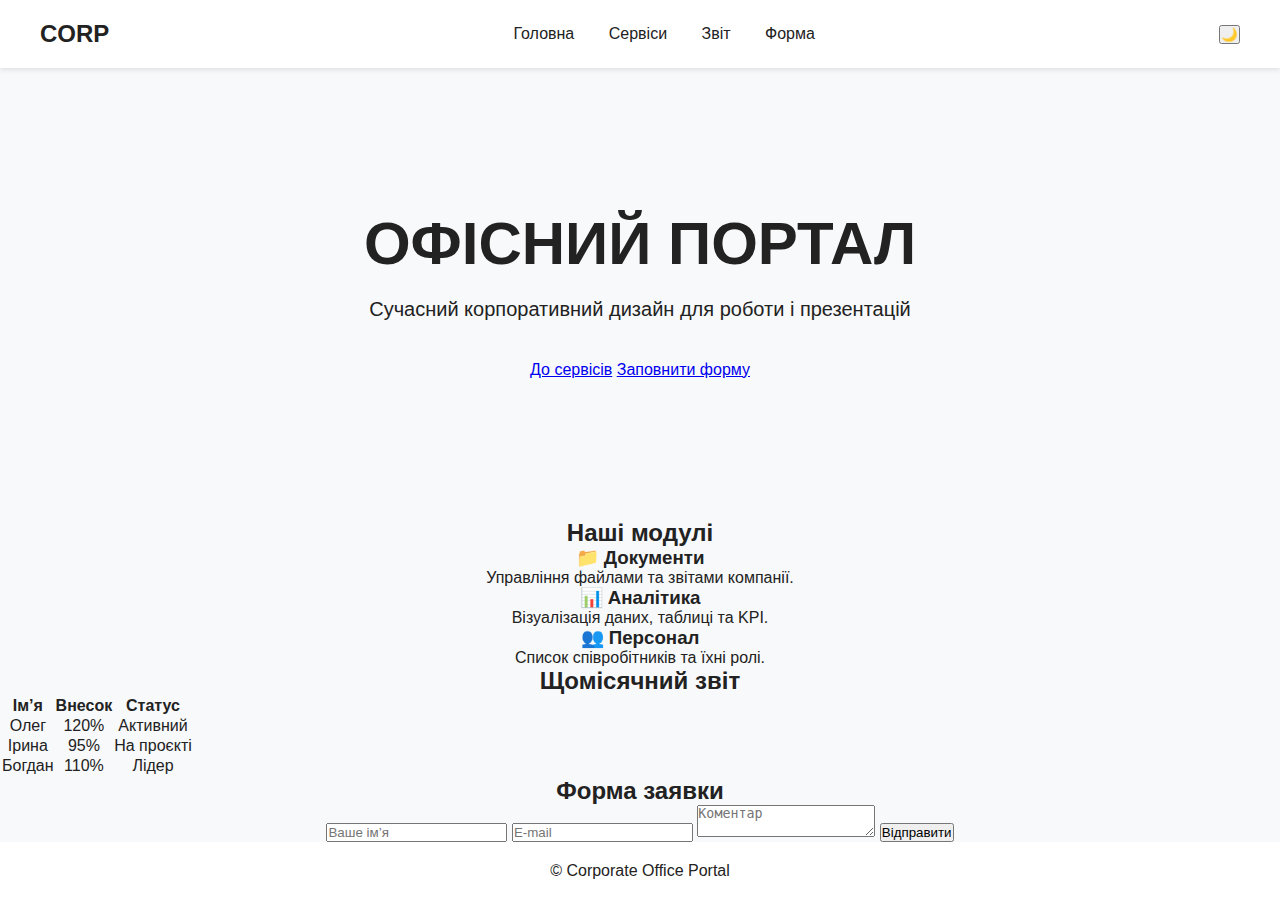
<file: index.html>
<!DOCTYPE html>
<html lang="uk">
<head>
  <meta charset="UTF-8">
  <meta name="viewport" content="width=device-width, initial-scale=1.0">
  <title>Офісний портал</title>
  <link rel="stylesheet" href="styles.css">
</head>
<body>
  <!-- Шапка -->
  <header>
    <div class="logo">CORP</div>
    <nav>
      <a href="#home">Головна</a>
      <a href="#services">Сервіси</a>
      <a href="#report">Звіт</a>
      <a href="#form">Форма</a>
    </nav>
    <button id="themeToggle">🌙</button>
  </header>

  <!-- Головний блок -->
  <section class="hero" id="home">
    <h1>ОФІСНИЙ ПОРТАЛ</h1>
    <p>Сучасний корпоративний дизайн для роботи і презентацій</p>
    <div class="hero-buttons">
      <a href="#services" class="btn">До сервісів</a>
      <a href="#form" class="btn secondary">Заповнити форму</a>
    </div>
  </section>

  <!-- Сервіси -->
  <section class="services" id="services">
    <h2>Наші модулі</h2>
    <div class="cards">
      <div class="card">
        <h3>📁 Документи</h3>
        <p>Управління файлами та звітами компанії.</p>
      </div>
      <div class="card">
        <h3>📊 Аналітика</h3>
        <p>Візуалізація даних, таблиці та KPI.</p>
      </div>
      <div class="card">
        <h3>👥 Персонал</h3>
        <p>Список співробітників та їхні ролі.</p>
      </div>
    </div>
  </section>

  <!-- Таблиця -->
  <section class="report" id="report">
    <h2>Щомісячний звіт</h2>
    <table>
      <thead>
        <tr>
          <th>Ім’я</th>
          <th>Внесок</th>
          <th>Статус</th>
        </tr>
      </thead>
      <tbody>
        <tr>
          <td>Олег</td>
          <td>120%</td>
          <td>Активний</td>
        </tr>
        <tr>
          <td>Ірина</td>
          <td>95%</td>
          <td>На проєкті</td>
        </tr>
        <tr>
          <td>Богдан</td>
          <td>110%</td>
          <td>Лідер</td>
        </tr>
      </tbody>
    </table>
  </section>

  <!-- Форма -->
  <section class="form" id="form">
    <h2>Форма заявки</h2>
    <form id="joinForm">
      <input type="text" placeholder="Ваше ім’я" required>
      <input type="email" placeholder="E-mail" required>
      <textarea placeholder="Коментар" required></textarea>
      <button type="submit">Відправити</button>
    </form>
    <p id="formMessage"></p>
  </section>

  <!-- Футер -->
  <footer>
    <p>© <span id="year"></span> Corporate Office Portal</p>
  </footer>

  <script src="script.js"></script>
</body>
</html>
</file>
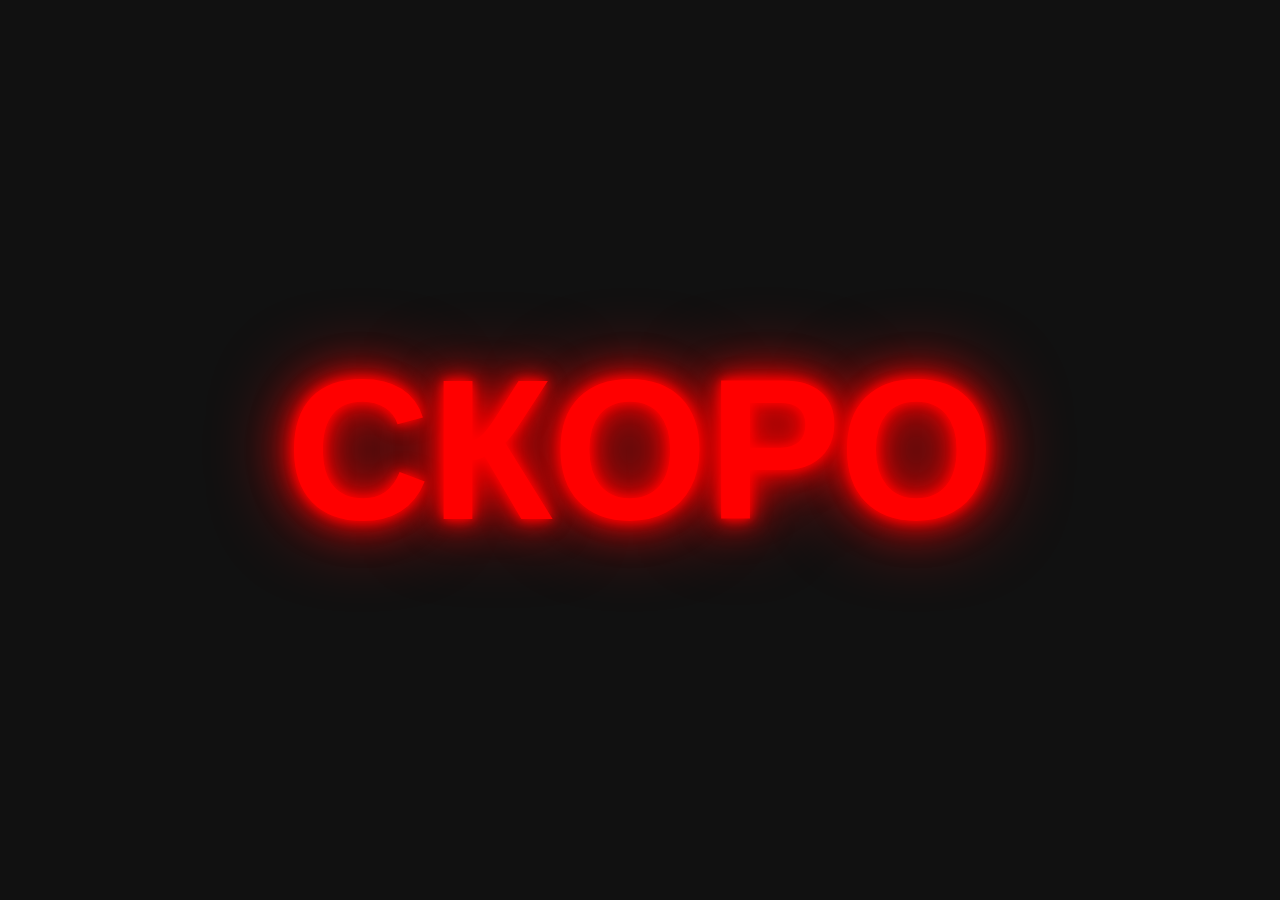
<file: albom.html>
<!DOCTYPE html>
<html lang="uk">
<head>
<meta charset="UTF-8">
<meta name="viewport" content="width=device-width, initial-scale=1.0">
<title>СКОРО</title>
<style>
  body {
    margin: 0;
    padding: 0;
    height: 100vh;
    display: flex;
    justify-content: center;
    align-items: center;
    background: #111; /* чорний фон */
    color: #ff0000; /* червоний текст */
    font-family: Arial, sans-serif;
  }

  h1 {
    font-size: clamp(50px, 20vw, 200px); /* адаптивний великий текст */
    text-align: center;
    text-shadow:
      0 0 10px #ff0000,
      0 0 20px #ff0000,
      0 0 40px #ff0000,
      0 0 80px #ff0000;
  }
</style>
</head>
<body>
  <h1>СКОРО</h1>
</body>
</html>
</file>
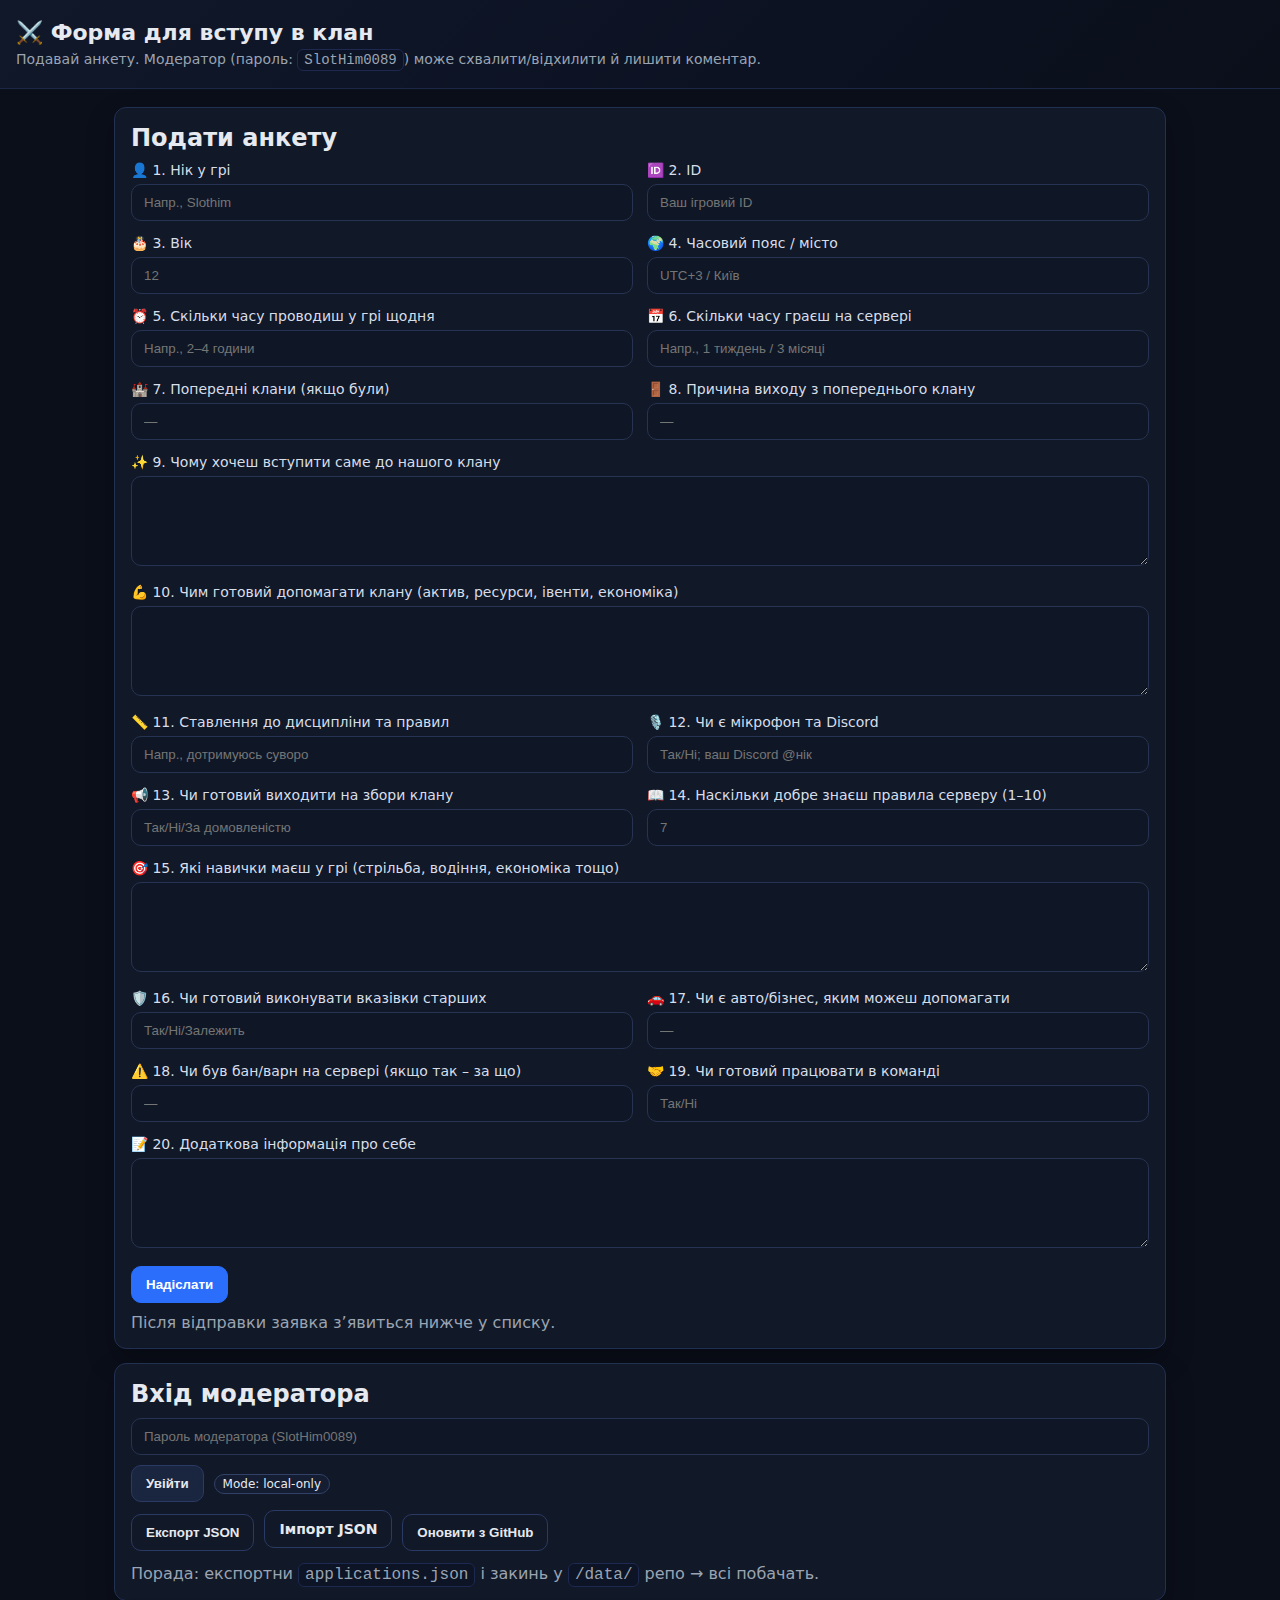
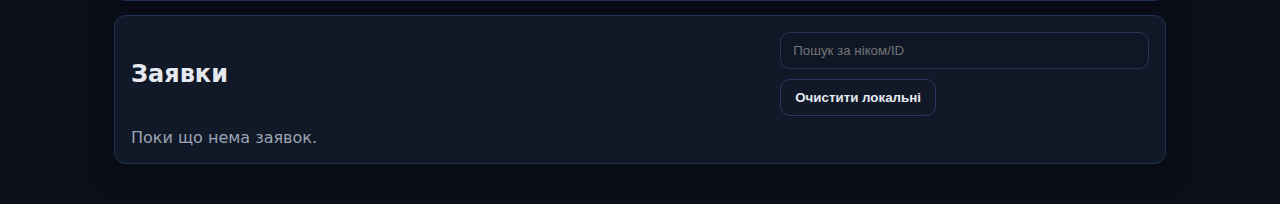
<file: anketa2.html>
<!DOCTYPE html>
<html lang="uk">
<head>
  <meta charset="UTF-8" />
  <meta name="viewport" content="width=device-width,initial-scale=1" />
  <title>⚔️ Форма для вступу в клан</title>
  <style>
    :root {
      --bg: #0b0f1a;
      --card: #111827;
      --muted: #9aa4b2;
      --line: #223054;
      --accent: #2a6efb;
      --ok: #16a34a;
      --bad: #dc2626;
      --text: #e6e9ef;
      --pill: #314168;
      --radius: 12px;
      --gap: 14px;
    }
    * { box-sizing: border-box; }
    body { margin:0; font-family: system-ui, -apple-system, Segoe UI, Roboto, Ubuntu, "Helvetica Neue", Arial, "Noto Sans", "Liberation Sans", sans-serif; background: var(--bg); color: var(--text); }
    header { position: sticky; top:0; z-index:5; padding:20px 16px; background: linear-gradient(135deg,#10182a,#0c1222 60%,#0b0f1a); border-bottom:1px solid #1b2745; }
    h1 { margin:0 0 6px; font-size:22px; }
    .sub { color: var(--muted); font-size:14px; }
    main { max-width: 1080px; margin: 18px auto 40px; padding: 0 14px; display:grid; gap:18px; }
    .card { background: var(--card); border:1px solid var(--line); border-radius: var(--radius); padding: 16px; box-shadow: 0 12px 28px rgba(0,0,0,.28); }
    .grid { display:grid; gap: var(--gap); }
    .g2 { grid-template-columns: 1fr 1fr; }
    @media (max-width: 820px){ .g2 { grid-template-columns: 1fr; } }
    label { font-size:14px; color:#d7deea; display:block; margin-bottom:6px; }
    input, textarea, select {
      width:100%; border-radius:10px; border:1px solid #273352; background:#0f1726; color:var(--text);
      padding:10px 12px; outline:none;
    }
    textarea { min-height: 90px; resize: vertical; }

    .row { display:flex; gap:10px; align-items:center; flex-wrap:wrap; }
    .right { justify-content:flex-end; }
    .btn {
      border:1px solid #2a3a64; background:#1a2540; color:var(--text);
      padding:10px 14px; border-radius:10px; cursor:pointer; font-weight:600; transition:.15s transform ease, .15s background ease;
      user-select:none;
    }
    .btn:hover { transform: translateY(-1px); }
    .btn:disabled { opacity:.6; cursor:not-allowed; transform:none; }
    .primary { background: var(--accent); border-color: var(--accent); color:#fff; }
    .success { background: var(--ok); border-color:#148b40; }
    .danger  { background: var(--bad); border-color:#b51f1f; }
    .ghost   { background: transparent; }

    .muted { color: var(--muted); }
    .tag { display:inline-block; border:1px solid var(--pill); background:#141d31; padding:2px 8px; border-radius:999px; font-size:12px; }

    .item { border:1px solid var(--line); background:#0f1730; border-radius:12px; padding:12px; display:grid; gap:10px; }
    .item-head { display:flex; align-items:center; justify-content:space-between; gap:10px; flex-wrap:wrap; }
    .item-meta { display:flex; gap:8px; align-items:center; flex-wrap:wrap; font-size:13px; color:#cbd5e1; }
    .sep { height:1px; background:#1b2745; margin:6px 0; }

    .status { padding:3px 9px; border-radius:999px; font-size:12px; border:1px solid; }
    .pending { border-color:#6b7280; color:#e5e7eb; }
    .approved { border-color:#1c8a55; color:#86efac; }
    .rejected { border-color:#b6313a; color:#fecaca; }

    details summary { cursor:pointer; list-style:none; }
    details summary::-webkit-details-marker { display:none; }
    summary .twist { display:inline-block; width:1em; text-align:center; transition: transform .2s; }
    details[open] summary .twist { transform: rotate(90deg); }

    code.inline {
      background:#0d1426; padding:2px 6px; border-radius:6px;
      border:1px solid #1d2950; font-family: ui-monospace, SFMono-Regular, Menlo, Consolas, "Liberation Mono", monospace;
    }

    .comment-box { display:flex; gap:8px; flex-wrap:wrap; }
    .comment-box input { flex:1 1 240px; }
  </style>
</head>
<body>
  <header>
    <h1>⚔️ Форма для вступу в клан</h1>
    <div class="sub">Подавай анкету. Модератор (пароль: <code class="inline">SlotHim0089</code>) може схвалити/відхилити й лишити коментар.</div>
  </header>

  <main class="grid">
    <!-- SUBMIT FORM -->
    <section class="card">
      <h2 style="margin:0 0 10px;">Подати анкету</h2>
      <form id="form" class="grid g2">
        <div>
          <label>👤 1. Нік у грі</label>
          <input name="nick" required maxlength="40" placeholder="Напр., Slothim">
        </div>
        <div>
          <label>🆔 2. ID</label>
          <input name="gameId" required maxlength="40" placeholder="Ваш ігровий ID">
        </div>
        <div>
          <label>🎂 3. Вік</label>
          <input name="age" type="number" min="5" max="120" required placeholder="12">
        </div>
        <div>
          <label>🌍 4. Часовий пояс / місто</label>
          <input name="tzCity" required placeholder="UTC+3 / Київ">
        </div>
        <div>
          <label>⏰ 5. Скільки часу проводиш у грі щодня</label>
          <input name="daily" required placeholder="Напр., 2–4 години">
        </div>
        <div>
          <label>📅 6. Скільки часу граєш на сервері</label>
          <input name="serverTime" required placeholder="Напр., 1 тиждень / 3 місяці">
        </div>
        <div>
          <label>🏰 7. Попередні клани (якщо були)</label>
          <input name="prevClans" placeholder="—">
        </div>
        <div>
          <label>🚪 8. Причина виходу з попереднього клану</label>
          <input name="leaveReason" placeholder="—">
        </div>
        <div style="grid-column:1 / -1;">
          <label>✨ 9. Чому хочеш вступити саме до нашого клану</label>
          <textarea name="whyUs" required></textarea>
        </div>
        <div style="grid-column:1 / -1;">
          <label>💪 10. Чим готовий допомагати клану (актив, ресурси, івенти, економіка)</label>
          <textarea name="help" required></textarea>
        </div>
        <div>
          <label>📏 11. Ставлення до дисципліни та правил</label>
          <input name="discipline" required placeholder="Напр., дотримуюсь суворо">
        </div>
        <div>
          <label>🎙️ 12. Чи є мікрофон та Discord</label>
          <input name="micDiscord" required placeholder="Так/Ні; ваш Discord @нік">
        </div>
        <div>
          <label>📢 13. Чи готовий виходити на збори клану</label>
          <input name="meetings" required placeholder="Так/Ні/За домовленістю">
        </div>
        <div>
          <label>📖 14. Наскільки добре знаєш правила серверу (1–10)</label>
          <input name="rules" type="number" min="1" max="10" required placeholder="7">
        </div>
        <div style="grid-column:1 / -1;">
          <label>🎯 15. Які навички маєш у грі (стрільба, водіння, економіка тощо)</label>
          <textarea name="skills" required></textarea>
        </div>
        <div>
          <label>🛡️ 16. Чи готовий виконувати вказівки старших</label>
          <input name="followOrders" required placeholder="Так/Ні/Залежить">
        </div>
        <div>
          <label>🚗 17. Чи є авто/бізнес, яким можеш допомагати</label>
          <input name="assets" placeholder="—">
        </div>
        <div>
          <label>⚠️ 18. Чи був бан/варн на сервері (якщо так – за що)</label>
          <input name="bans" placeholder="—">
        </div>
        <div>
          <label>🤝 19. Чи готовий працювати в команді</label>
          <input name="teamwork" required placeholder="Так/Ні">
        </div>
        <div style="grid-column:1 / -1;">
          <label>📝 20. Додаткова інформація про себе</label>
          <textarea name="extra"></textarea>
        </div>

        <div class="row">
          <button class="btn primary" type="submit">Надіслати</button>
          <span class="muted">Після відправки заявка з’явиться нижче у списку.</span>
        </div>
      </form>
    </section>

    <!-- MOD LOGIN -->
    <section class="card">
      <h2 style="margin:0 0 10px;">Вхід модератора</h2>
      <div class="row">
        <input id="modPass" type="password" placeholder="Пароль модератора (SlotHim0089)">
        <button id="modLogin" class="btn">Увійти</button>
        <span class="tag" id="modeTag">Mode: local-only</span>
      </div>
      <div class="row" style="margin-top:8px;">
        <button id="exportBtn" class="btn ghost">Експорт JSON</button>
        <label class="btn ghost" style="cursor:pointer;">
          Імпорт JSON
          <input id="importInput" type="file" accept="application/json" style="display:none;">
        </label>
        <button id="reloadRemote" class="btn ghost">Оновити з GitHub</button>
        <span class="muted">Порада: експортни <code class="inline">applications.json</code> і закинь у <code class="inline">/data/</code> репо → всі побачать.</span>
      </div>
    </section>

    <!-- LIST -->
    <section class="card">
      <div class="row" style="justify-content:space-between;">
        <h2 style="margin:0;">Заявки</h2>
        <div class="row">
          <input id="search" placeholder="Пошук за ніком/ID" />
          <button id="clearAll" class="btn ghost">Очистити локальні</button>
        </div>
      </div>
      <div id="list" class="grid" style="margin-top:12px;"></div>
    </section>
  </main>

  <script>
    // ========= CONFIG =========
    const MOD_PASSWORD = "SlotHim0089";
    const REMOTE_JSON_URL = "./data/applications.json"; // опціонально: якщо закинете файл у репо

    // ========= STATE =========
    let STATE = {
      isModerator: false,
      applications: [], // масив об'єктів
    };

    // ========= HELPERS =========
    const $ = s => document.querySelector(s);
    const listEl = $("#list");
    const modeTag = $("#modeTag");

    function uid() { return "id_" + Math.random().toString(36).slice(2) + Date.now().toString(36); }
    function nowISO() { return new Date().toISOString(); }
    function saveLocal() { localStorage.setItem("clan_applications", JSON.stringify(STATE.applications)); }
    function loadLocal() {
      try {
        const raw = localStorage.getItem("clan_applications");
        STATE.applications = raw ? JSON.parse(raw) : [];
      } catch { STATE.applications = []; }
    }
    function escapeHtml(s) {
      return String(s).replace(/[&<>"']/g, m => ({'&':'&amp;','<':'&lt;','>':'&gt;','"':'&quot;',"'":'&#039;'}[m]));
    }
    function nl2br(s){ return String(s).replace(/\n/g,"<br>"); }
    function timeago(iso){
      if(!iso) return "";
      const diff = (Date.now() - new Date(iso).getTime()) / 1000;
      if (diff < 60) return "щойно";
      if (diff < 3600) return Math.floor(diff/60) + " хв тому";
      if (diff < 86400) return Math.floor(diff/3600) + " год тому";
      return new Date(iso).toLocaleString();
    }

    function toCSV(items){
      const keys = Object.keys(items[0]||{});
      const esc = v => `"${String(v??"").replace(/"/g,'""')}"`;
      return [keys.join(","), ...items.map(o => keys.map(k => esc(o[k])).join(","))].join("\n");
    }

    function download(name, text, type="application/json"){
      const a = document.createElement("a");
      a.href = URL.createObjectURL(new Blob([text], {type}));
      a.download = name;
      a.click();
      URL.revokeObjectURL(a.href);
    }

    // ========= RENDER =========
    function renderList(filter=""){
      listEl.innerHTML = "";
      const q = filter.trim().toLowerCase();
      let apps = [...STATE.applications].sort((a,b)=>(b.createdAt||"").localeCompare(a.createdAt||""));
      if (q) apps = apps.filter(a =>
        (a.nick||"").toLowerCase().includes(q) ||
        (a.gameId||"").toLowerCase().includes(q)
      );

      if (!apps.length){
        listEl.innerHTML = `<div class="muted">Поки що нема заявок.</div>`;
        return;
      }

      for (const app of apps){
        const status = app.status || "pending";
        const statusClass = status==="approved" ? "approved" : status==="rejected" ? "rejected" : "pending";

        const wrap = document.createElement("div");
        wrap.className = "item";

        const head = document.createElement("div");
        head.className = "item-head";
        head.innerHTML = `
          <div class="item-meta">
            <strong>${escapeHtml(app.nick||"(без ніку)")}</strong>
            <span>🆔 ${escapeHtml(app.gameId||"-")}</span>
            <span>🎂 ${escapeHtml(String(app.age||"-"))}</span>
            <span class="status ${statusClass}">${status}</span>
            <span class="muted" title="${app.createdAt||""}">${timeago(app.createdAt)}</span>
          </div>
          <div class="row">
            <button class="btn ghost" data-action="toggle">Переглянути</button>
          </div>
        `;

        const details = document.createElement("details");
        const sum = document.createElement("summary");
        sum.innerHTML = `<span class="twist">▶</span> Деталі`;
        details.appendChild(sum);

        const fieldsHtml = `
          <div class="grid" style="gap:8px; margin-top:8px;">
            <div><b>🌍 4.</b> ${escapeHtml(app.tzCity||"")}</div>
            <div><b>⏰ 5.</b> ${escapeHtml(app.daily||"")}</div>
            <div><b>📅 6.</b> ${escapeHtml(app.serverTime||"")}</div>
            <div><b>🏰 7.</b> ${escapeHtml(app.prevClans||"")}</div>
            <div><b>🚪 8.</b> ${escapeHtml(app.leaveReason||"")}</div>
            <div><b>✨ 9.</b> ${nl2br(escapeHtml(app.whyUs||""))}</div>
            <div><b>💪 10.</b> ${nl2br(escapeHtml(app.help||""))}</div>
            <div><b>📏 11.</b> ${escapeHtml(app.discipline||"")}</div>
            <div><b>🎙️ 12.</b> ${escapeHtml(app.micDiscord||"")}</div>
            <div><b>📢 13.</b> ${escapeHtml(app.meetings||"")}</div>
            <div><b>📖 14.</b> ${escapeHtml(app.rules||"")}</div>
            <div><b>🎯 15.</b> ${nl2br(escapeHtml(app.skills||""))}</div>
            <div><b>🛡️ 16.</b> ${escapeHtml(app.followOrders||"")}</div>
            <div><b>🚗 17.</b> ${escapeHtml(app.assets||"")}</div>
            <div><b>⚠️ 18.</b> ${escapeHtml(app.bans||"")}</div>
            <div><b>🤝 19.</b> ${escapeHtml(app.teamwork||"")}</div>
            <div><b>📝 20.</b> ${nl2br(escapeHtml(app.extra||""))}</div>
          </div>
        `;
        const inner = document.createElement("div");
        inner.style.marginTop = "10px";
        inner.innerHTML = fieldsHtml;

        if (app.modComment){
          const sep = document.createElement("div");
          sep.className = "sep";
          const cm = document.createElement("div");
          cm.innerHTML = `<span class="muted"><b>Коментар модератора:</b></span><br>${nl2br(escapeHtml(app.modComment))}`;
          inner.appendChild(sep);
          inner.appendChild(cm);
        }

        details.appendChild(inner);

        wrap.appendChild(head);
        wrap.appendChild(details);

        // moderation controls
        if (STATE.isModerator){
          const sep = document.createElement("div"); sep.className = "sep";
          const actions = document.createElement("div"); actions.className = "row";
          const approve = document.createElement("button"); approve.className = "btn success"; approve.textContent = "Схвалити";
          const reject = document.createElement("button"); reject.className = "btn danger"; reject.textContent = "Відхилити";
          const commentBox = document.createElement("div"); commentBox.className = "comment-box";
          const cInput = document.createElement("input"); cInput.placeholder = "Залишити коментар…"; cInput.value = app.modComment || "";
          const saveC = document.createElement("button"); saveC.className = "btn primary"; saveC.textContent = "Зберегти коментар";

          approve.onclick = () => setStatus(app.id, "approved");
          reject.onclick  = () => setStatus(app.id, "rejected");
          saveC.onclick   = () => setComment(app.id, cInput.value);

          actions.appendChild(approve);
          actions.appendChild(reject);
          commentBox.appendChild(cInput);
          commentBox.appendChild(saveC);

          wrap.appendChild(sep);
          wrap.appendChild(actions);
          wrap.appendChild(commentBox);
        }

        head.querySelector('[data-action="toggle"]').onclick = () => {
          details.open = !details.open;
        };

        listEl.appendChild(wrap);
      }
    }

    // ========= MUTATIONS =========
    function setStatus(id, status){
      const i = STATE.applications.findIndex(a => a.id === id);
      if (i === -1) return;
      STATE.applications[i].status = status;
      STATE.applications[i].updatedAt = nowISO();
      saveLocal();
      renderList($("#search").value||"");
    }
    function setComment(id, text){
      const i = STATE.applications.findIndex(a => a.id === id);
      if (i === -1) return;
      STATE.applications[i].modComment = text || "";
      STATE.applications[i].updatedAt = nowISO();
      saveLocal();
      renderList($("#search").value||"");
    }

    // ========= EVENTS =========
    $("#form").addEventListener("submit", e => {
      e.preventDefault();
      const fd = new FormData(e.target);
      const app = {
        id: uid(),
        createdAt: nowISO(),
        updatedAt: nowISO(),
        status: "pending",
        // fields:
        nick: fd.get("nick")?.toString().trim(),
        gameId: fd.get("gameId")?.toString().trim(),
        age: Number(fd.get("age")||""),
        tzCity: fd.get("tzCity")?.toString().trim(),
        daily: fd.get("daily")?.toString().trim(),
        serverTime: fd.get("serverTime")?.toString().trim(),
        prevClans: fd.get("prevClans")?.toString().trim(),
        leaveReason: fd.get("leaveReason")?.toString().trim(),
        whyUs: fd.get("whyUs")?.toString().trim(),
        help: fd.get("help")?.toString().trim(),
        discipline: fd.get("discipline")?.toString().trim(),
        micDiscord: fd.get("micDiscord")?.toString().trim(),
        meetings: fd.get("meetings")?.toString().trim(),
        rules: Number(fd.get("rules")||""),
        skills: fd.get("skills")?.toString().trim(),
        followOrders: fd.get("followOrders")?.toString().trim(),
        assets: fd.get("assets")?.toString().trim(),
        bans: fd.get("bans")?.toString().trim(),
        teamwork: fd.get("teamwork")?.toString().trim(),
        extra: fd.get("extra")?.toString().trim(),
        modComment: ""
      };

      // прості перевірки
      if (!app.nick || !app.gameId || !app.age || !app.tzCity || !app.daily || !app.serverTime || !app.whyUs || !app.help || !app.discipline || !app.micDiscord || !app.meetings || !app.rules || !app.skills || !app.followOrders || !app.teamwork){
        alert("Будь ласка, заповни обов'язкові поля.");
        return;
      }

      STATE.applications.push(app);
      saveLocal();
      e.target.reset();
      renderList($("#search").value||"");
      window.scrollTo({ top: document.body.scrollHeight, behavior: "smooth" });
    });

    $("#modLogin").addEventListener("click", () => {
      const pass = $("#modPass").value;
      if (pass !== MOD_PASSWORD){ alert("Невірний пароль."); return; }
      STATE.isModerator = true;
      modeTag.textContent = "Mode: local-only (moderator)";
      renderList($("#search").value||"");
      alert("Готово. Можеш модерувати заявки.");
    });

    $("#exportBtn").addEventListener("click", () => {
      const json = JSON.stringify(STATE.applications, null, 2);
      download("applications.json", json, "application/json");
      // підказка: також можна CSV
      // download("applications.csv", toCSV(STATE.applications), "text/csv");
    });

    $("#importInput").addEventListener("change", async (e) => {
      const file = e.target.files?.[0];
      if (!file) return;
      const text = await file.text();
      try {
        const data = JSON.parse(text);
        if (!Array.isArray(data)) throw new Error("JSON має бути масивом");
        if (!confirm("Імпортувати і замінити локальні заявки?")) return;
        STATE.applications = data;
        saveLocal();
        renderList($("#search").value||"");
        alert("Імпортовано.");
      } catch (err){
        alert("Помилка імпорту JSON: " + err.message);
      } finally {
        e.target.value = "";
      }
    });

    $("#reloadRemote").addEventListener("click", async () => {
      try {
        const res = await fetch(REMOTE_JSON_URL, {cache:"no-store"});
        if (!res.ok) throw new Error("HTTP " + res.status);
        const data = await res.json();
        if (!Array.isArray(data)) throw new Error("Очікував масив заявок");
        if (!confirm("Замінити локальні заявки даними з GitHub?")) return;
        STATE.applications = data;
        saveLocal();
        renderList($("#search").value||"");
        alert("Оновлено з GitHub.");
      } catch (e){
        alert("Не вдалося завантажити data/applications.json. Можливо, файл ще не залитий.");
      }
    });

    $("#search").addEventListener("input", (e) => renderList(e.target.value));
    $("#clearAll").addEventListener("click", () => {
      if (!confirm("Очистити ВСІ локальні заявки в цьому браузері?")) return;
      STATE.applications = [];
      saveLocal();
      renderList($("#search").value||"");
    });

    // ========= BOOT =========
    (async function init(){
      loadLocal();
      // якщо у репо вже є спільний файл — підтягнемо як базу (тільки якщо локально пусто)
      if (!STATE.applications.length){
        try {
          const res = await fetch(REMOTE_JSON_URL, {cache:"no-store"});
          if (res.ok){
            const data = await res.json();
            if (Array.isArray(data)){
              STATE.applications = data;
              saveLocal();
            }
          }
        } catch {}
      }
      renderList();
    })();
  </script>
</body>
</html>
</file>
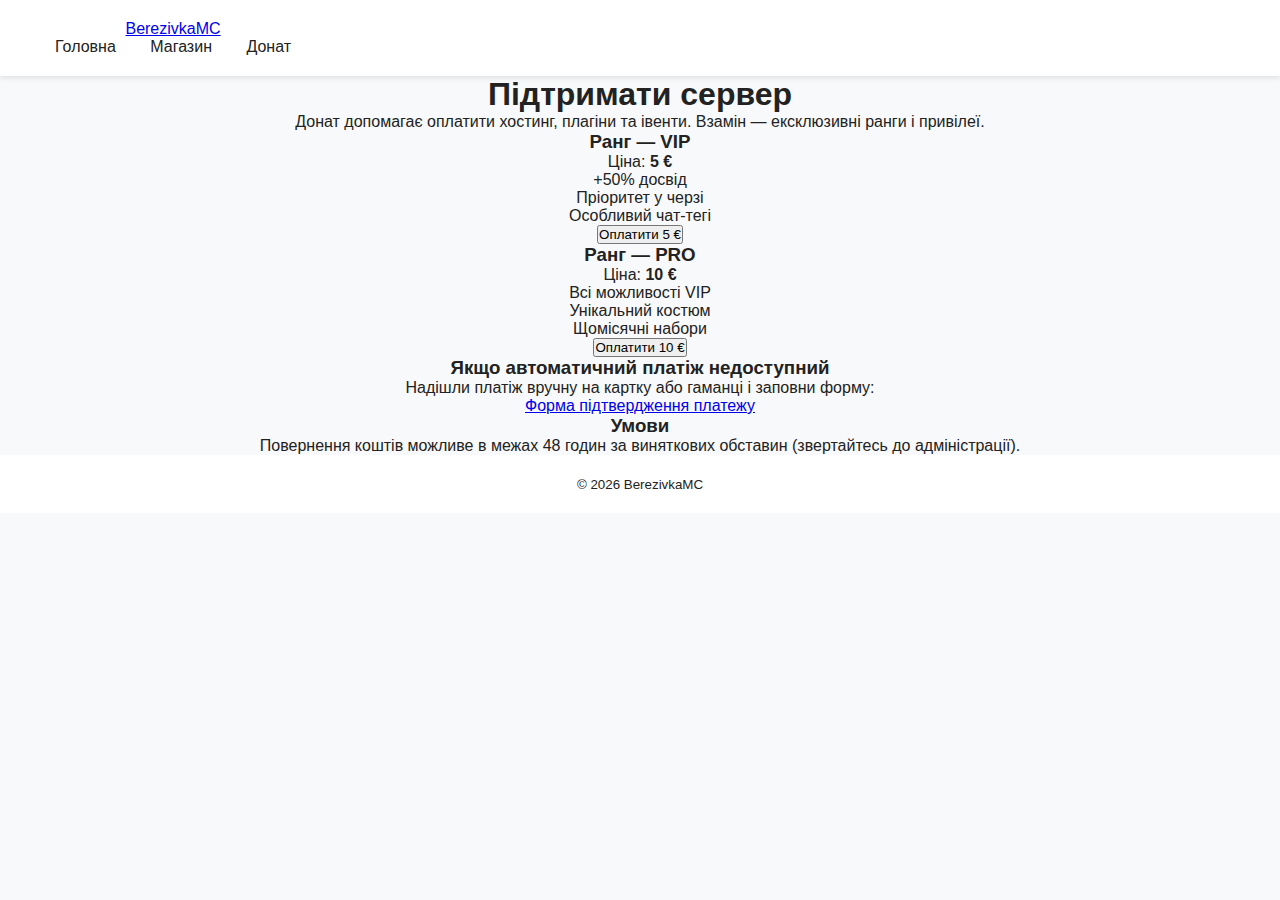
<file: donate.html>
<!doctype html>
<html lang="uk">
<head>
  <meta charset="utf-8" />
  <meta name="viewport" content="width=device-width,initial-scale=1" />
  <title>Донат — BerezivkaMC</title>
  <link rel="stylesheet" href="styles.css" />
</head>
<body>
  <header class="site-header">
    <div class="container header-inner">
      <a class="brand" href="index.html">BerezivkaMC</a>
      <nav class="nav">
        <a href="index.html">Головна</a>
        <a href="store.html">Магазин</a>
        <a href="donate.html">Донат</a>
      </nav>
    </div>
  </header>

  <main class="container">
    <section class="donate-hero">
      <h1>Підтримати сервер</h1>
      <p>Донат допомагає оплатити хостинг, плагіни та івенти. Взамін — ексклюзивні ранги і привілеї.</p>
    </section>

    <section class="donation-options">
      <article class="donation-card">
        <h3>Ранг — VIP</h3>
        <p>Ціна: <strong>5 €</strong></p>
        <ul>
          <li>+50% досвід</li>
          <li>Пріоритет у черзі</li>
          <li>Особливий чат-тегі</li>
        </ul>
        <!-- Replace the form/action with your payment processor -->
        <form action="https://your-payment-processor.example/checkout" method="POST">
          <input type="hidden" name="item" value="VIP">
          <input type="hidden" name="amount" value="5.00">
          <button class="btn">Оплатити 5 €</button>
        </form>
      </article>

      <article class="donation-card">
        <h3>Ранг — PRO</h3>
        <p>Ціна: <strong>10 €</strong></p>
        <ul>
          <li>Всі можливості VIP</li>
          <li>Унікальний костюм</li>
          <li>Щомісячні набори</li>
        </ul>
        <form action="https://your-payment-processor.example/checkout" method="POST">
          <input type="hidden" name="item" value="PRO">
          <input type="hidden" name="amount" value="10.00">
          <button class="btn">Оплатити 10 €</button>
        </form>
      </article>
    </section>

    <section class="manual-pay">
      <h3>Якщо автоматичний платіж недоступний</h3>
      <p>Надішли платіж вручну на картку або гаманці і заповни форму:</p>
      <a class="btn ghost" href="https://forms.gle/YOUR_PAYOUT_FORM" target="_blank">Форма підтвердження платежу</a>
    </section>

    <section class="terms">
      <h3>Умови</h3>
      <p>Повернення коштів можливе в межах 48 годин за виняткових обставин (звертайтесь до адміністрації).</p>
    </section>
  </main>

  <footer class="site-footer">
    <div class="container">
      <small>© <span id="year2"></span> BerezivkaMC</small>
    </div>
  </footer>

  <script>
    document.getElementById('year2').textContent = new Date().getFullYear();
  </script>
</body>
</html>
</file>
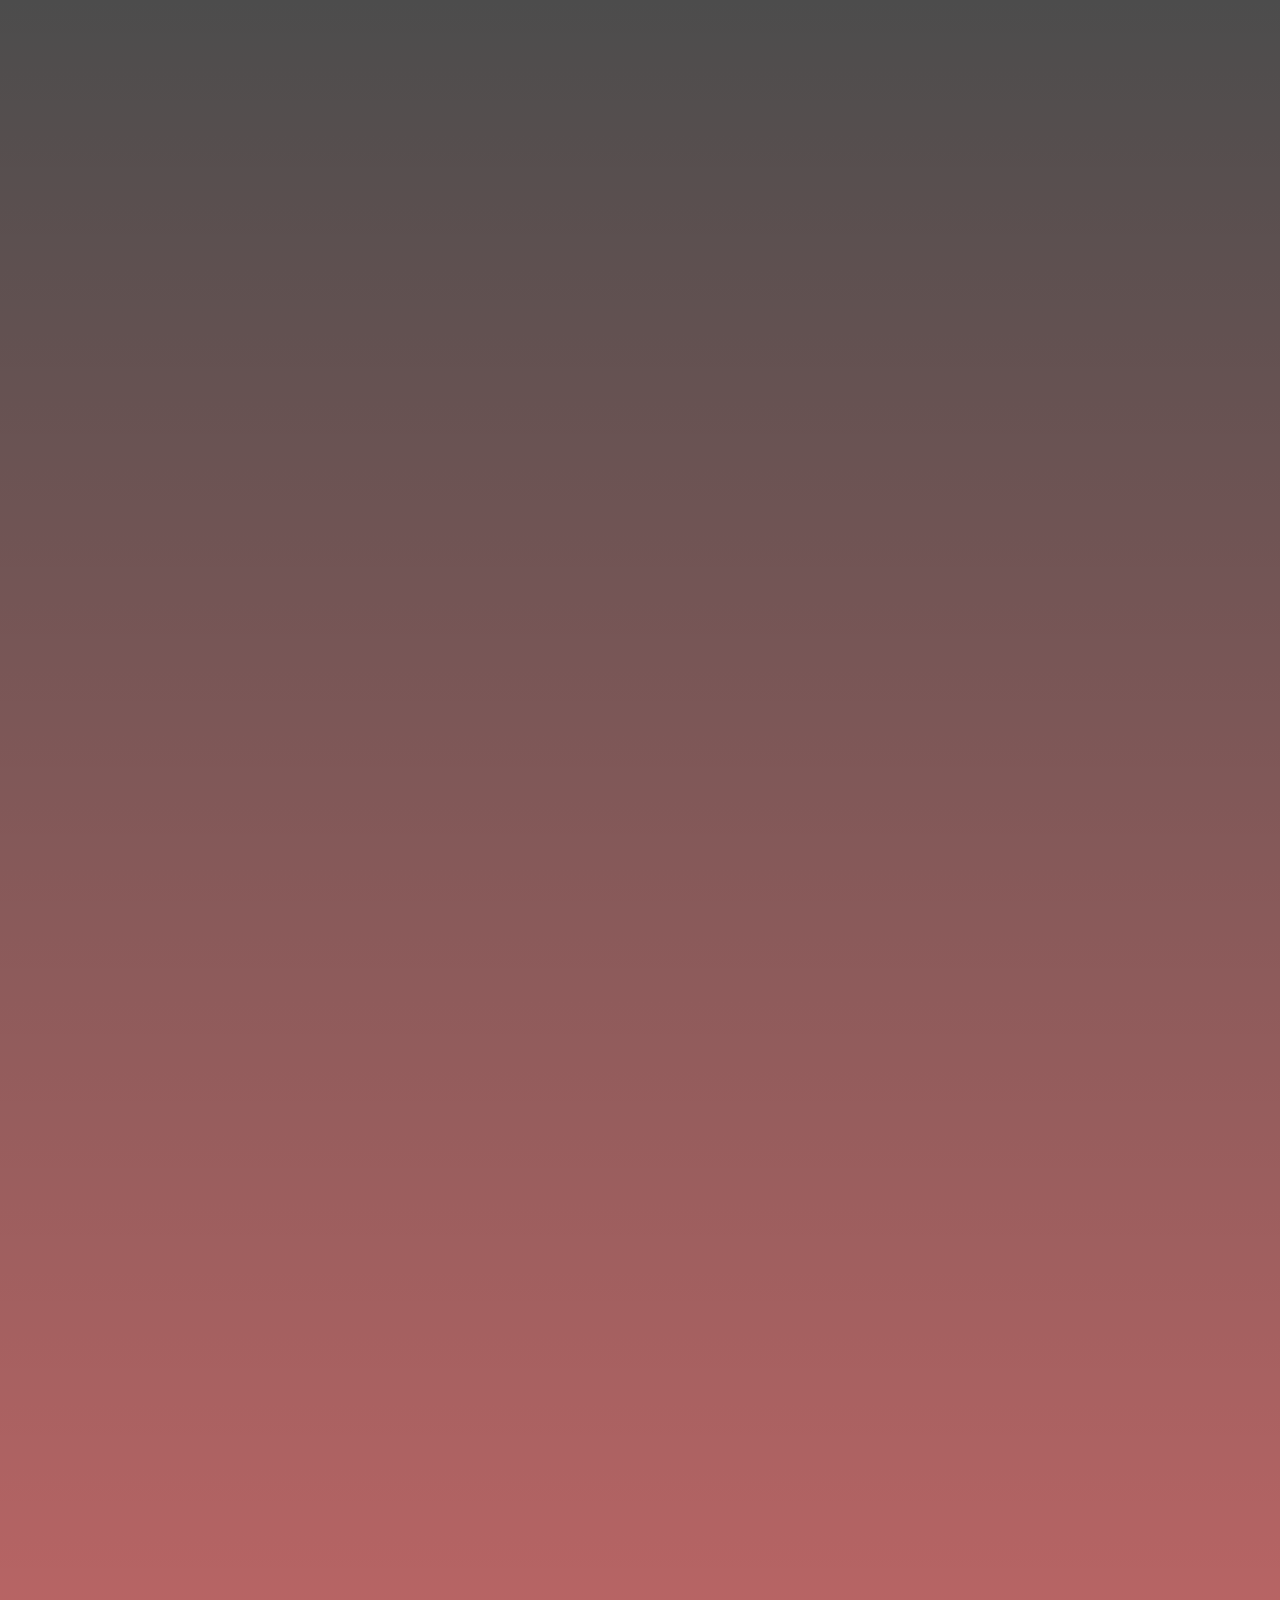
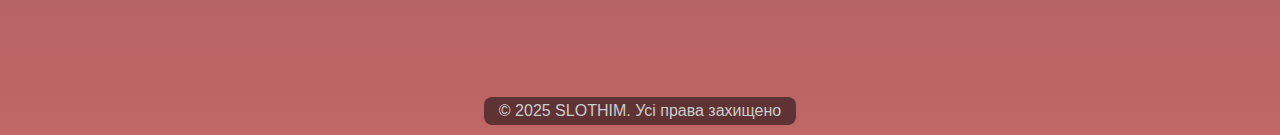
<file: htomi.html>
<!DOCTYPE html>
<html lang="uk">
<head>
<meta charset="UTF-8">
<meta name="viewport" content="width=device-width, initial-scale=1.0">
<title>Хто ми?</title>
<style>
  body {
    margin: 0;
    font-family: 'Arial', sans-serif;
    min-height: 100vh;
    color: white;
    display: flex;
    flex-direction: column;
    align-items: center;
    position: relative;
    overflow-x: hidden;

    /* Фото + градієнт + горизонтальне повторення */
    background: 
      linear-gradient(rgba(0,0,0,0.7), rgba(150,0,0,0.6)),
      url("https://cdn.discordapp.com/attachments/1404565577648832545/1408370900545568778/IMG_4850.jpg?ex=68a97f1c&is=68a82d9c&hm=d8f6e918f51b4f04bc38f3e78b8159fbf4523165b3b32e0f53f665fcd723f7b5") repeat-x top;
    background-size: auto 100%;
    animation: backgroundMove 60s linear infinite;
  }

  @keyframes backgroundMove {
    0% { background-position-x: 0; }
    100% { background-position-x: -1000px; }
  }

  h1 {
    margin-top: 30px;
    font-size: 4em;
    color: red; /* <-- Зробили заголовок червоним */
    text-shadow: 0 0 5px #000, 0 0 15px #000;
    text-align: center;
    opacity: 0;
    animation: fadeIn 2s forwards, neon 2s infinite alternate;
  }

  @keyframes fadeIn {
    from { opacity: 0; transform: scale(0.9); }
    to { opacity: 1; transform: scale(1); }
  }

  @keyframes neon {
    from { text-shadow: 0 0 5px #000, 0 0 15px #000; }
    to { text-shadow: 0 0 15px #000, 0 0 30px #000; }
  }

  .content {
    max-width: 1000px;
    background: rgba(0,0,0,0.7);
    border: 2px solid red;
    border-radius: 15px;
    padding: 25px;
    margin: 30px 20px;
    animation: fadeInContent 1s forwards;
    opacity: 0;
  }

  @keyframes fadeInContent {
    to { opacity: 1; }
  }

  .section {
    margin-bottom: 25px;
  }

  .section p, .section li {
    font-size: 1.1em;
    line-height: 1.5em;
    margin: 5px 0;
    color: white;
  }

  .section ul {
    margin-left: 20px;
  }

  footer {
    position: relative;
    margin-bottom: 10px;
    text-align: center;
    font-size: 1em;
    color: #ccc;
    background: rgba(0,0,0,0.5);
    padding: 5px 15px;
    border-radius: 8px;
  }

  @media (max-width: 768px) {
    h1 { font-size: 3em; }
    .section p, .section li { font-size: 1em; }
    .content { padding: 20px; }
  }

  @media (max-width: 480px) {
    h1 { font-size: 2.2em; }
    .section p, .section li { font-size: 0.95em; }
    .content { padding: 15px; }
  }
</style>
</head>
<body>

<h1>ХТО МИ?</h1>

<div class="content">
  <p>Ми — організований ігровий клан, який об’єднує людей із спільними цілями, амбіціями та бажанням розвиватися разом.<br>
  Наш клан працює як справжня структура: від системи посад і зарплат до дипломатії з іншими угрупуваннями.</p>

  <hr>

  <h2>🎯 Наша мета</h2>
  <ul>
    <li>Створити сильний та згуртований колектив.</li>
    <li>Розвивати внутрішню економіку (партії, торгівля, зарплати).</li>
    <li>Підтримувати дисципліну та порядок.</li>
    <li>Вести війни та укладати союзи для посилення впливу.</li>
  </ul>

  <hr>

  <h2>🏆 Система посад</h2>
  <p>У нас діє чітка ієрархія, де кожен може вирости від новачка до керівника:</p>
  <ul>
    <li>Молодший — старт для нових учасників.</li>
    <li>Місцевий — після виконання умов (закриття партій, внески).</li>
    <li>Старший — більш відповідальна роль.</li>
    <li>Модератор — посада, що дається за активність та відданість.</li>
    <li>Додаткові ролі:
      <ul>
        <li>Механік автопарку — слідкує за станом авто.</li>
        <li>Квест-менеджер — організовує завдання.</li>
        <li>Слідкуючий за цехами — приймають петрушку й алкоголь, виплачують зарплати.</li>
      </ul>
    </li>
  </ul>

  <hr>

  <h2>💰 Економіка та зарплати</h2>
  <p>Ми працюємо з двома основними ресурсами: петрушка та алкоголь. Їх можна здавати партіями або поштучно.</p>

  <p><strong>Партії:</strong></p>
  <ul>
    <li>Петрушка 3★ — 1,200,000 за 1000 шт.</li>
    <li>Петрушка 2★ — 900,000 за 1000 шт.</li>
    <li>Петрушка 1★ — 750,000 за 1000 шт.</li>
    <li>Алкоголь 3★ — 259,000 за 1 партію.</li>
    <li>Алкоголь 2★ — 183,000 за 1 партію.</li>
    <li>Алкоголь 1★ — 140,000 за 1 партію.</li>
  </ul>

  <p><strong>Поштучно:</strong></p>
  <ul>
    <li>Петрушка 3★ — 1200</li>
    <li>Петрушка 2★ — 900</li>
    <li>Алкоголь 3★ — 1500</li>
    <li>Алкоголь 2★ — 1000</li>
  </ul>

  <p>Зарплата видається стабільно й прозоро, відповідно до зданих партій.</p>

  <hr>

  <hr>

  <h2>⚖️ Правила і дисципліна</h2>
  <ul>
    <li>За порушення чи скарги від неоф. організацій — штраф 1.5 млн, повторно — вигнання.</li>
    <li>За здачу 1★ партій — штрафи (200к, 500к, потім вигнання).</li>
    <li>Обов’язкова норма: 2–3 партії щотижня.</li>
    <li>Бронювання цехів обов’язкове. Порушення карається штрафом і доганами, аж до вигнання.</li>
  </ul>

  <hr>

  <h2>🤝 Союзи і вороги</h2>
  <ul>
    <li><strong>Союзники:</strong> VENDETTA, Al-Capone, MANSORY, Family, FANTOM</li>
    <li><strong>Мирні відносини:</strong> WALHALLA, ESKOBAR</li>
    <li><strong>Війни:</strong> BORSHUK, KRAKEN</li>
  </ul>

  <hr>

  <h2>🔑 Наші цінності</h2>
  <ul>
    <li>Чесність і прозорість.</li>
    <li>Взаємопідтримка та командна робота.</li>
    <li>Дисципліна й розвиток кожного учасника.</li>
    <li>Сильна економіка та вплив у грі.</li>
  </ul>

  <p>Ми не просто клан — ми спільнота, яка живе за своїми правилами, тримає слово і завжди йде вперед. Кожен у нас має шанс проявити себе і стати частиною великої історії.</p>

</div>

<footer>© 2025 SLOTHIM. Усі права захищено</footer>

</body>
</html>
</file>
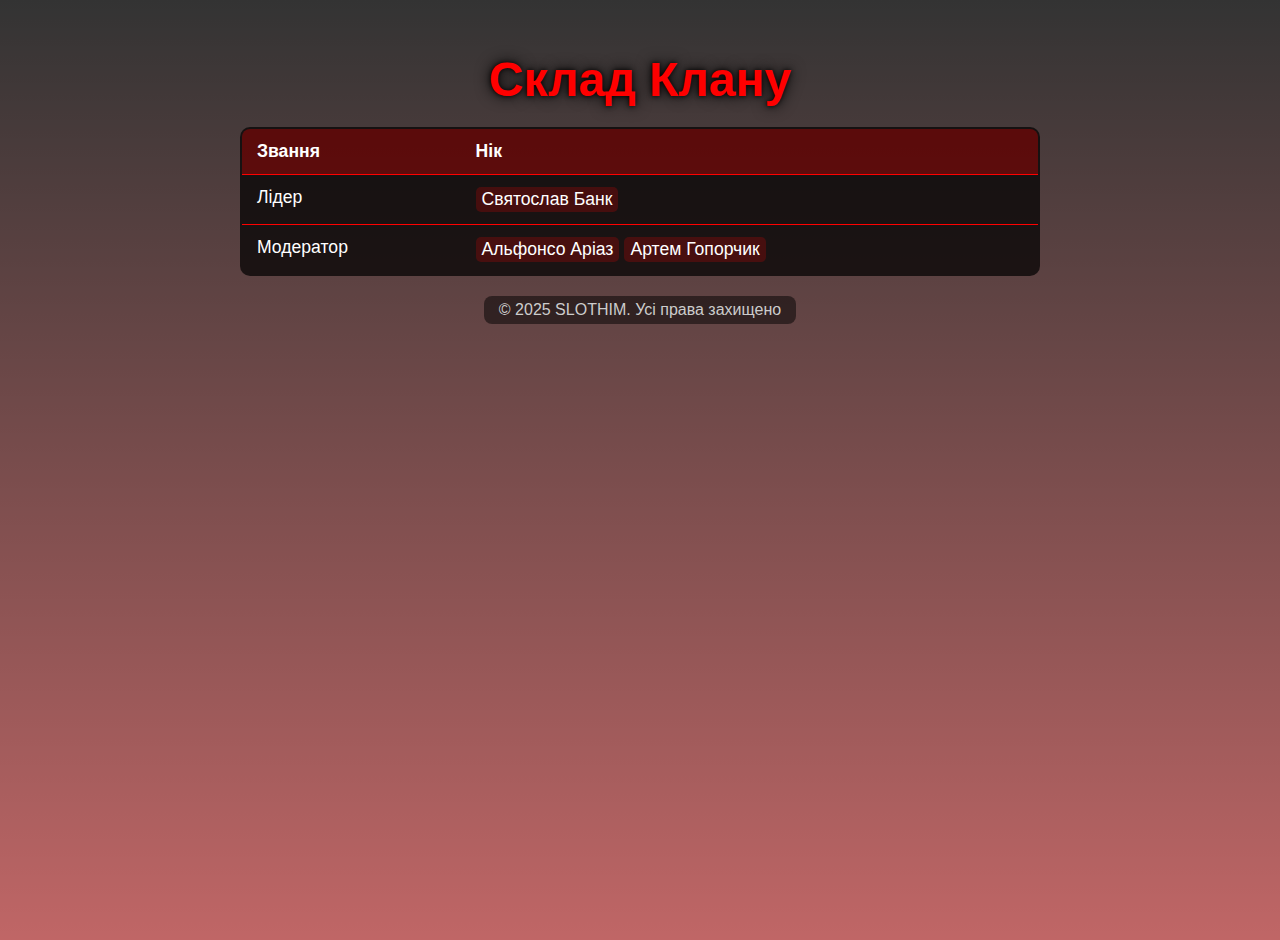
<file: sklad.html>
<!DOCTYPE html>
<html lang="uk">
<head>
<meta charset="UTF-8">
<meta name="viewport" content="width=device-width, initial-scale=1.0">
<title>Склад Клану</title>
<style>
body {
  margin: 0;
  font-family: 'Arial', sans-serif;
  min-height: 100vh;
  color: white;
  display: flex;
  flex-direction: column;
  align-items: center;
  background: linear-gradient(rgba(0,0,0,0.8), rgba(150,0,0,0.6)),
              url("https://media.discordapp.net/attachments/1404565577648832545/1408370900545568778/IMG_4850.jpg?ex=68ad739c&is=68ac221c&hm=87c2466e4c18338cc6ed790cf20fd0bcb1eb1b78c1be13de92d27c76c5e97dfd&=&format=webp&width=361&height=641") 
              no-repeat center center;
  background-size: cover;
  overflow-x: hidden;
  padding: 20px;
}

h1 {
  font-size: 3em;
  color: red;
  text-shadow: 0 0 5px #000, 0 0 15px #000;
  margin-bottom: 20px;
  text-align: center;
  animation: neon 2s infinite alternate;
}

@keyframes neon {
  from { text-shadow: 0 0 5px #000, 0 0 15px #ff0000; }
  to { text-shadow: 0 0 15px #ff0000, 0 0 30px #ff0000; }
}

table {
  width: 100%;
  max-width: 800px;
  border-collapse: collapse;
  background: rgba(0,0,0,0.7);
  border: 2px solid red;
  border-radius: 10px;
  overflow: hidden;
}

th, td {
  padding: 12px 15px;
  text-align: left;
  border-bottom: 1px solid red;
  color: white;
  font-size: 1.1em;
  vertical-align: top;
}

th {
  background: rgba(255,0,0,0.3);
}

td .nick-list {
  display: flex;
  flex-wrap: wrap;
  gap: 5px;
}

td .nick-list span {
  background: rgba(255,0,0,0.2);
  padding: 2px 6px;
  border-radius: 5px;
  white-space: nowrap;
}

tr:last-child td {
  border-bottom: none;
}

footer {
  margin-top: 20px;
  text-align: center;
  font-size: 1em;
  color: #ccc;
  background: rgba(0,0,0,0.5);
  padding: 5px 15px;
  border-radius: 8px;
}

/* Адаптивність */
@media (max-width: 768px) {
  h1 { font-size: 2.5em; }
  th, td { font-size: 1em; padding: 10px; }
}

@media (max-width: 480px) {
  h1 { font-size: 2em; }
  th, td { font-size: 0.9em; padding: 8px; }
}
</style>
</head>
<body>

<h1>Склад Клану</h1>

<table>
  <tr>
    <th>Звання</th>
    <th>Нік</th>
  </tr>
  <tr>
    <td>Лідер</td>
    <td><div class="nick-list"><span>Святослав Банк</span></div></td>
  </tr>
  <tr>
    <td>Модератор</td>
    <td><div class="nick-list"><span>Альфонсо Аріаз</span><span>Артем Гопорчик</span></div></td>
  </tr>
</table>

<footer>© 2025 SLOTHIM. Усі права захищено</footer>

</body>
</html>
</file>
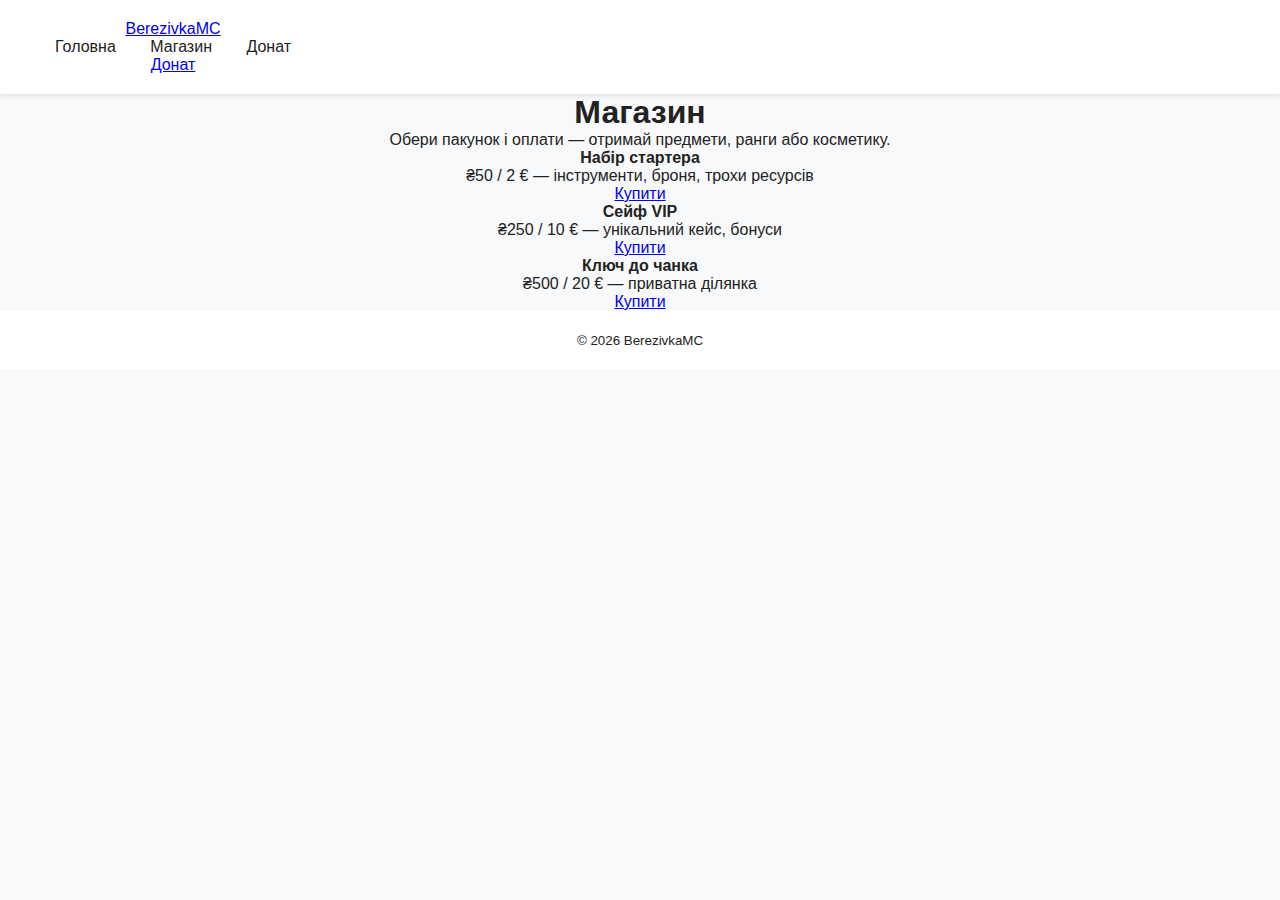
<file: store.html>
<!doctype html>
<html lang="uk">
<head>
  <meta charset="utf-8" />
  <meta name="viewport" content="width=device-width,initial-scale=1" />
  <title>Магазин — BerezivkaMC</title>
  <link rel="stylesheet" href="styles.css" />
</head>
<body>
  <header class="site-header">
    <div class="container header-inner">
      <a class="brand" href="index.html">BerezivkaMC</a>
      <nav class="nav">
        <a href="index.html">Головна</a>
        <a href="store.html">Магазин</a>
        <a href="donate.html">Донат</a>
      </nav>
      <a class="cta" href="donate.html">Донат</a>
    </div>
  </header>

  <main class="container">
    <h1>Магазин</h1>
    <p>Обери пакунок і оплати — отримай предмети, ранги або косметику.</p>

    <section class="products-grid">
      <article class="product">
        <h4>Набір стартера</h4>
        <p>₴50 / 2 € — інструменти, броня, трохи ресурсів</p>
        <a class="btn" href="donate.html">Купити</a>
      </article>

      <article class="product">
        <h4>Сейф VIP</h4>
        <p>₴250 / 10 € — унікальний кейс, бонуси</p>
        <a class="btn" href="donate.html">Купити</a>
      </article>

      <article class="product">
        <h4>Ключ до чанка</h4>
        <p>₴500 / 20 € — приватна ділянка</p>
        <a class="btn" href="donate.html">Купити</a>
      </article>
    </section>
  </main>

  <footer class="site-footer">
    <div class="container">
      <small>© <span id="year3"></span> BerezivkaMC</small>
    </div>
  </footer>

  <script>document.getElementById('year3').textContent = new Date().getFullYear();</script>
</body>
</html>
</file>
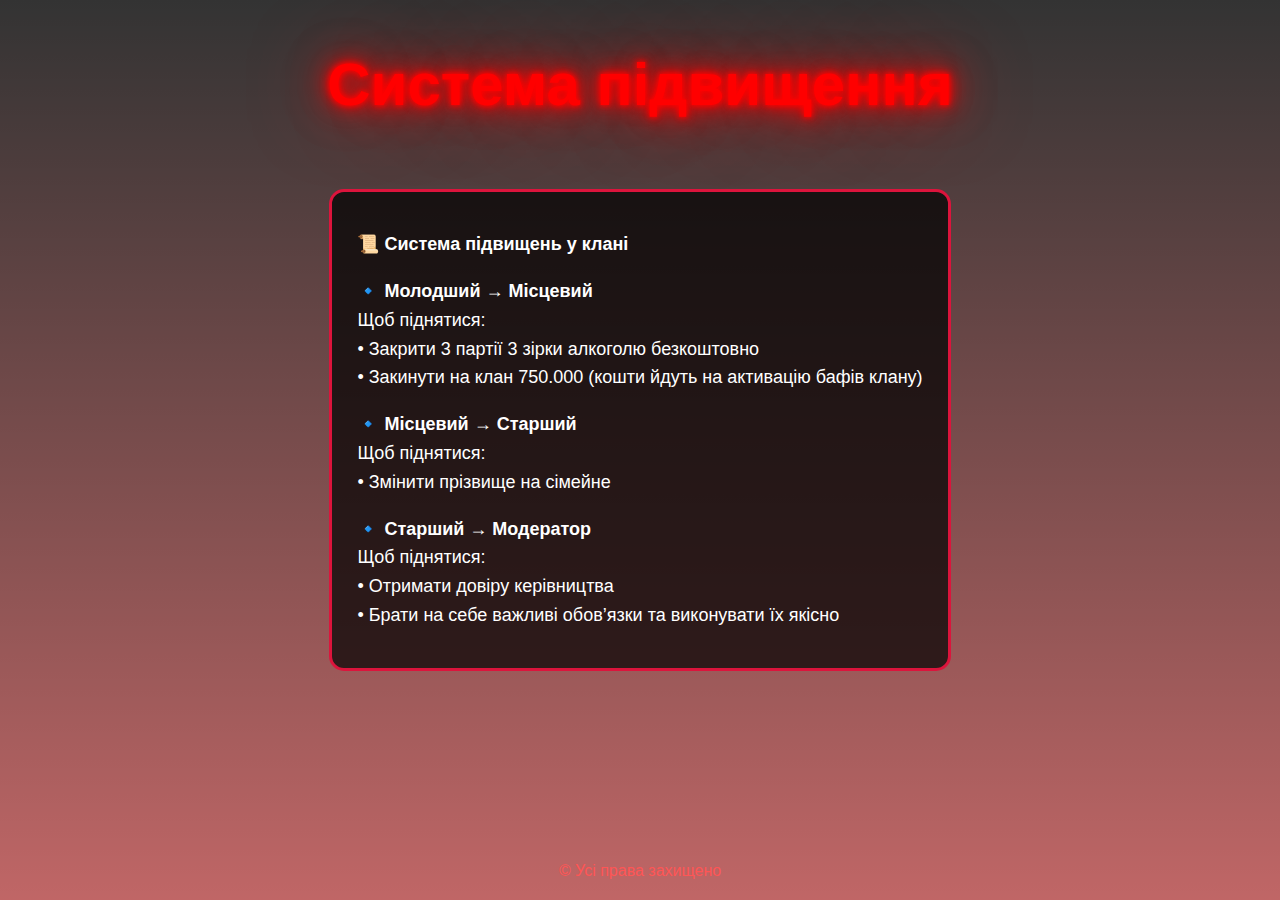
<file: systema.html>
<!DOCTYPE html>
<html lang="uk">
<head>
<meta charset="UTF-8">
<meta name="viewport" content="width=device-width, initial-scale=1.0">
<title>Система підвищень</title>
<style>
  /* 🔥 Фон із картинкою */
  body {
    margin: 0;
    padding: 0;
    font-family: Arial, sans-serif;
    color: #fff;
    display: flex;
    flex-direction: column;
    align-items: center;
    min-height: 100vh;
    background: linear-gradient(rgba(0,0,0,0.8), rgba(150,0,0,0.6)),
      url("https://media.discordapp.net/attachments/1404565577648832545/1408370900545568778/IMG_4850.jpg?ex=68ad739c&is=68ac221c&hm=87c2466e4c18338cc6ed790cf20fd0bcb1eb1b78c1be13de92d27c76c5e97dfd&=&format=webp&width=361&height=641")
      no-repeat center center;
    background-size: cover;
  }

  /* 🔴 Заголовок неон */
  h1 {
    margin-top: 50px;
    font-size: clamp(24px, 8vw, 60px);
    color: #ff0000;
    text-shadow:
      0 0 5px #ff0000,
      0 0 10px #ff0000,
      0 0 20px #ff0000,
      0 0 40px #ff0000,
      0 0 80px #ff0000;
    text-align: center;
  }

  /* 📜 Блок з текстом */
  .content {
    background: rgba(0,0,0,0.7);
    border: 3px solid crimson;
    border-radius: 15px;
    padding: 20px 25px;
    margin: 30px;
    max-width: 600px;
    font-size: clamp(14px, 4vw, 18px);
    line-height: 1.6;
  }

  /* 🔻 Футер */
  .footer {
    margin-top: auto;
    margin-bottom: 20px;
    font-size: clamp(12px, 3vw, 16px);
    color: #ff5555;
    text-align: center;
  }

  /* 📱 Адаптивність */
  @media (max-width: 600px) {
    .content {
      padding: 15px 20px;
      margin: 20px;
    }
  }
</style>
</head>
<body>
  <h1>Система підвищення</h1>

  <div class="content">
    <p>📜 <strong>Система підвищень у клані</strong></p>

    <p>🔹 <strong>Молодший → Місцевий</strong><br>
    Щоб піднятися:<br>
    • Закрити 3 партії 3 зірки алкоголю безкоштовно<br>
    • Закинути на клан 750.000 (кошти йдуть на активацію бафів клану)</p>

    <p>🔹 <strong>Місцевий → Старший</strong><br>
    Щоб піднятися:<br>
    • Змінити прізвище на сімейне</p>

    <p>🔹 <strong>Старший → Модератор</strong><br>
    Щоб піднятися:<br>
    • Отримати довіру керівництва<br>
    • Брати на себе важливі обов’язки та виконувати їх якісно</p>
  </div>

  <div class="footer">© Усі права захищено</div>
</body>
</html>
</file>
<file: styles.css>
:root {
  --bg: #f8f9fa;
  --text: #222;
  --primary: #007bff;
}
body.dark {
  --bg: #1e1e1e;
  --text: #f8f9fa;
  --primary: #0dcaf0;
}

* {margin: 0; padding: 0; box-sizing: border-box;}
body {
  font-family: Arial, sans-serif;
  background: var(--bg);
  color: var(--text);
  text-align: center;
  min-height: 100vh;
  display: flex;
  flex-direction: column;
}

header {
  display: flex; justify-content: space-between; align-items: center;
  padding: 20px 40px;
  background: #fff; 
  box-shadow: 0 2px 5px rgba(0,0,0,0.1);
}
body.dark header {background: #2c2c2c;}
.logo {font-size: 24px; font-weight: bold;}
nav a {
  margin: 0 15px; text-decoration: none;
  color: var(--text); font-weight: 500;
}
nav a:hover {color: var(--primary);}

.hero {
  flex: 1;
  display: flex; flex-direction: column;
  justify-content: center; align-items: center;
}
.hero h1 {font-size: 60px; margin-bottom: 20px;}
.hero p {font-size: 20px; margin-bottom: 40px;}

.circles {
  display: flex; gap: 40px;
}
.circle {
  width: 120px; height: 120px;
  border-radius: 50%;
  cursor: pointer;
  transition: transform 0.2s;
}
.circle:hover {transform: scale(1.1);}
.light {background: #f1f1f1; border: 4px solid #ccc;}
.dark {background: #222; border: 4px solid #555;}

footer {
  padding: 20px; background: #fff;
}
body.dark footer {background: #2c2c2c;}
</file>
